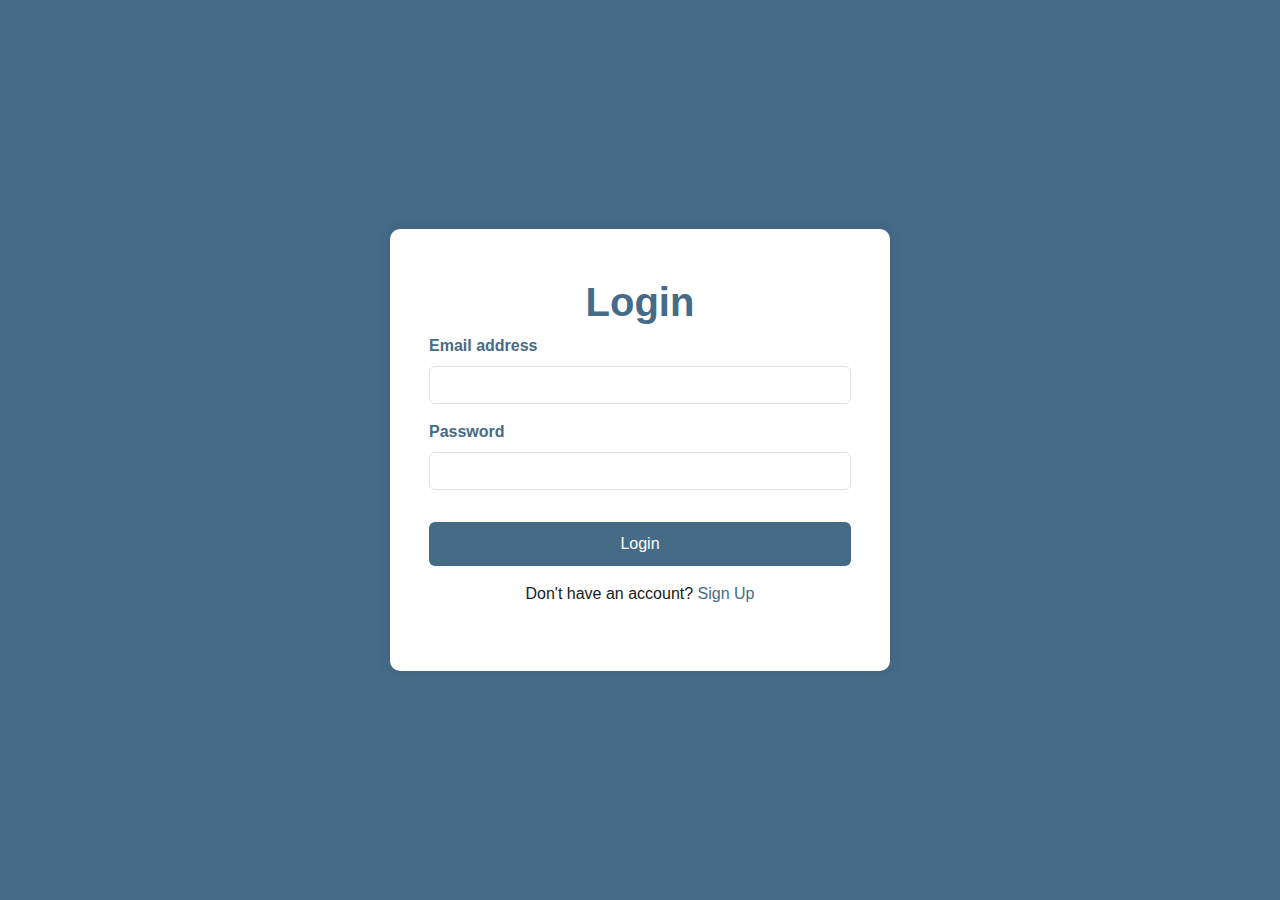
<file: login.html>
<!DOCTYPE html>
<html lang="en">
  <head>
    <meta charset="UTF-8" />
    <meta name="viewport" content="width=device-width, initial-scale=1.0" />
    <title>Login Page</title>
    <link href="css/bootstrap.min.css" rel="stylesheet" />
    <link rel="stylesheet" href="css/all.min.css" />
    <link href="css/login.css" rel="stylesheet" />
  </head>
  <body>
    <div class="container page_1">
      <div
        class="form-body login d-flex justify-content-center align-items-center"
      >
        <form class="mx-auto" id="loginForm">
          <h1 class="text-center mb-2 head">Login</h1>
          <div class="mb-3">
            <label for="userEmail" class="form-label">Email address</label>
            <input
              type="email"
              class="form-control"
              id="userEmail"
              aria-describedby="emailHelp"
            />
          </div>
          <div class="mb-3">
            <label for="userPassword" class="form-label">Password</label>
            <input type="password" class="form-control" id="userPassword" />
          </div>
          <button type="submit" class="btn btn-primary button w-100 mt-3">
            Login
          </button>
          <div>
            <p class="text-center mt-3">
              Don't have an account? <a href="register.html"> Sign Up</a>
            </p>
          </div>
        </form>
      </div>
    </div>
    <script src="js/all.min.js"></script>
    <script src="js/bootstrap.min.js"></script>
    <script src="js/api.js"></script>
    <script src="js/login.js"></script>
  </body>
</html>
</file>
<file: css/login.css>
* {
  margin: 0;
  padding: 0;
  box-sizing: border-box;
}

body {
  height: 100vh;
  display: flex;
  justify-content: center;
  align-items: center;
  background-color: #466B87;
  font-family: Arial, sans-serif;
}

.page_1 {
  width: 100%;
}

.form-body {
  background-color: #fff;
  border-radius: 10px;
  box-shadow: 0 0 15px rgba(0, 0, 0, 0.1);
  display: flex;
  padding: 30px 20px;
  max-width: 900px;
  margin: auto;
}





form {
  flex: 1;
  padding: 19px;
}


@media (max-width: 768px) {
  .form-body {
    flex-direction: column;
    padding: 20px;
  }

  .left-side {
    margin-bottom: 20px;
  }

  
}
.head{
    color: #466B87;
    font-weight: bold;
    
}
label{
    color: #466B87;
    font-weight: bold;
}
.button{
    color: #fff;
    background-color: #466B87;
    border: none;
    padding: 10px 20px;
}
a{
    color: #466B87;
    text-decoration: none;
}
p{
    color: #1A1A1A;
}
.login{
    width: 500px;
}
</file>
